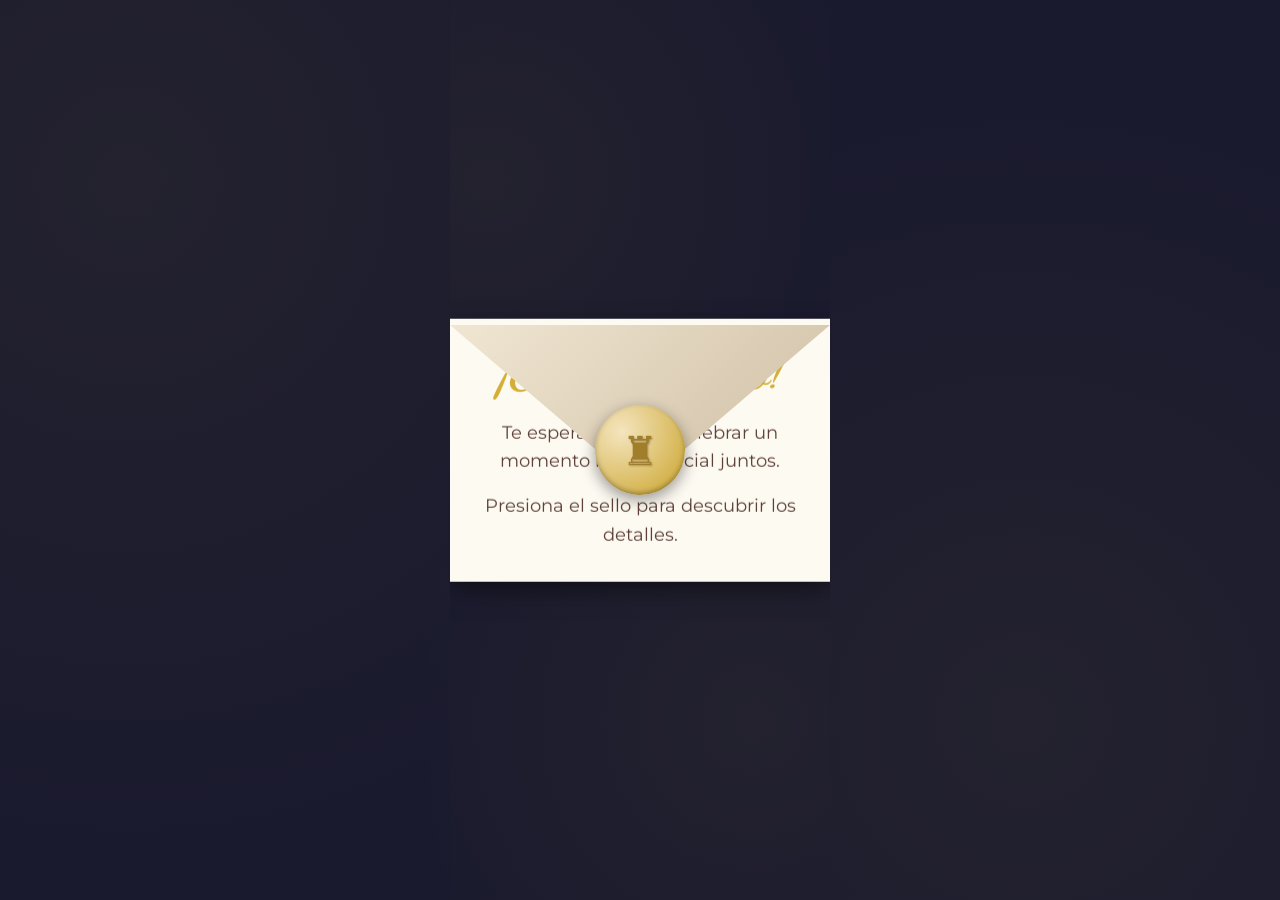
<file: inicioprueba.html>
<!DOCTYPE html>
<html lang="es">
<head>
    <meta charset="UTF-8">
    <meta name="viewport" content="width=device-width, initial-scale=1.0">
    <title>Una Invitación Especial</title>
    <link rel="preconnect" href="https://fonts.googleapis.com">
    <link rel="preconnect" href="https://fonts.gstatic.com" crossorigin>
    <link href="https://fonts.googleapis.com/css2?family=Dancing+Script:wght@700&family=Montserrat:wght@400;600&display=swap" rel="stylesheet">
    <style>
        /* --- Variables de Diseño (Fácil Personalización) --- */
        :root {
            --bg-color: #1a1a2e;
            --envelope-color: #f0e6d2;
            --envelope-shadow: #c9b79c;
            --seal-color: #c9a227;
            --text-color: #5d4037;
            --accent-color: #d4af37;
        }

        /* --- Estilos Generales --- */
        body, html {
            margin: 0;
            padding: 0;
            height: 100%;
            display: flex;
            justify-content: center;
            align-items: center;
            background-color: var(--bg-color);
            background-image: 
                radial-gradient(circle at 10% 20%, rgba(212, 175, 55, 0.05) 0%, transparent 50%),
                radial-gradient(circle at 80% 80%, rgba(212, 175, 55, 0.05) 0%, transparent 50%);
            font-family: 'Montserrat', sans-serif;
            overflow: hidden;
        }

        /* --- Contenedor Principal con Perspectiva 3D --- */
        .invitation-wrapper {
            position: relative;
            perspective: 2000px;
        }

        /* --- El Sobre --- */
        .envelope {
            width: 380px;
            height: 250px;
            position: relative;
            transition: transform 0.5s ease;
            transform-style: preserve-3d;
        }
        
        /* --- Base del Sobre --- */
        .envelope-base {
            position: absolute;
            width: 100%;
            height: 100%;
            background-color: var(--envelope-color);
            border-radius: 0 0 15px 15px;
            box-shadow: 0 10px 30px rgba(0, 0, 0, 0.5);
        }

        /* --- Solapa del Sobre (la que se levanta) --- */
        .envelope-flap {
            position: absolute;
            width: 100%;
            height: 100%;
            background: linear-gradient(135deg, var(--envelope-color) 0%, var(--envelope-shadow) 100%);
            clip-path: polygon(50% 65%, 0 0, 100% 0);
            transform-origin: top center;
            transition: transform 1.2s cubic-bezier(0.4, 0, 0.2, 1);
            z-index: 2;
        }

        /* --- La Carta que se desliza --- */
        .letter {
            position: absolute;
            width: 90%;
            height: 85%;
            background: #fdfaf2;
            top: 50%;
            left: 50%;
            transform: translate(-50%, -50%);
            padding: 25px;
            box-shadow: 0 5px 15px rgba(0,0,0,0.1);
            text-align: center;
            color: var(--text-color);
            border-radius: 3px;
            transition: transform 1.5s cubic-bezier(0.4, 0, 0.2, 1) 0.5s, opacity 0.5s ease 1.5s;
            z-index: 1;
        }

        .letter h1 {
            font-family: 'Dancing Script', cursive;
            font-size: 3em;
            margin: 0;
            color: var(--accent-color);
        }
        .letter p {
            font-size: 1.1em;
            line-height: 1.6;
        }

        /* --- Sello de Cera (El Botón) --- */
        .wax-seal {
            position: absolute;
            top: 50%;
            left: 50%;
            transform: translate(-50%, -50%);
            width: 90px;
            height: 90px;
            background: radial-gradient(circle at 30% 30%, #f4e4bc, var(--seal-color));
            border-radius: 50%;
            z-index: 3;
            cursor: pointer;
            box-shadow: 0 5px 15px rgba(0,0,0,0.4), inset 0 -2px 5px rgba(0,0,0,0.3);
            transition: all 0.3s ease, opacity 0.5s ease;
            display: flex;
            justify-content: center;
            align-items: center;
            font-size: 2.5em;
            color: #a07e2b;
            text-shadow: 1px 1px 2px rgba(0,0,0,0.3);
        }
        .wax-seal:hover {
            transform: translate(-50%, -50%) scale(1.05);
            box-shadow: 0 8px 20px rgba(0,0,0,0.5), inset 0 -2px 5px rgba(0,0,0,0.3);
        }
        .wax-seal::before {
            content: '';
            position: absolute;
            width: 100%;
            height: 100%;
            border-radius: 50%;
            background: radial-gradient(circle at 70% 70%, transparent 40%, rgba(255,255,255,0.1) 100%);
        }

        /* --- Estado "Abierto" (Activado por JavaScript) --- */
        .envelope.open .envelope-flap {
            transform: rotateX(-180deg);
        }
        .envelope.open .wax-seal {
            opacity: 0;
            pointer-events: none;
        }
        .envelope.open .letter {
            transform: translate(-50%, -250%); /* Se desliza hacia arriba */
            opacity: 0; /* Se desvanece al final de la animación */
        }
        .envelope.open {
            transform: translateY(20px); /* El sobre se desliza un poco hacia abajo */
        }

    </style>
</head>
<body>

    <div class="invitation-wrapper">
        <div class="envelope" id="envelope">
            <!-- Base del sobre -->
            <div class="envelope-base"></div>
            
            <!-- La carta -->
            <div class="letter">
                <h1>¡Estás Invitado!</h1>
                <p>Te esperamos para celebrar un momento muy especial juntos.</p>
                <p>Presiona el sello para descubrir los detalles.</p>
            </div>

            <!-- Solapa del sobre -->
            <div class="envelope-flap"></div>

            <!-- Sello de cera (botón) -->
            <div class="wax-seal" id="waxSeal">
                ♜
            </div>
        </div>
    </div>

    <script>
        document.addEventListener('DOMContentLoaded', () => {
            
            const waxSeal = document.getElementById('waxSeal');
            const envelope = document.getElementById('envelope');

            waxSeal.addEventListener('click', () => {
                // Evita múltiples clics
                if (envelope.classList.contains('open')) {
                    return;
                }

                // 1. Añade la clase 'open' para iniciar todas las animaciones
                envelope.classList.add('open');

                // 2. Calcula el tiempo total de las animaciones antes de redirigir
                // - Solapa: 1.2s
                // - Carta: empieza tras 0.5s y dura 1.5s. Total hasta que desaparece: 0.5 + 1.5 = 2.0s
                // - Usamos el tiempo más largo para asegurar que se vea toda la animación.
                const totalAnimationTime = 2000; // 2 segundos

                setTimeout(() => {
                    // ** IMPORTANTE **: Cambia 'tu-invitacion.html' por el nombre real de tu página de destino.
                    window.location.href = 'tu-invitacion.html'; 
                }, totalAnimationTime);
            });
        });
    </script>

</body>
</html>
</file>
